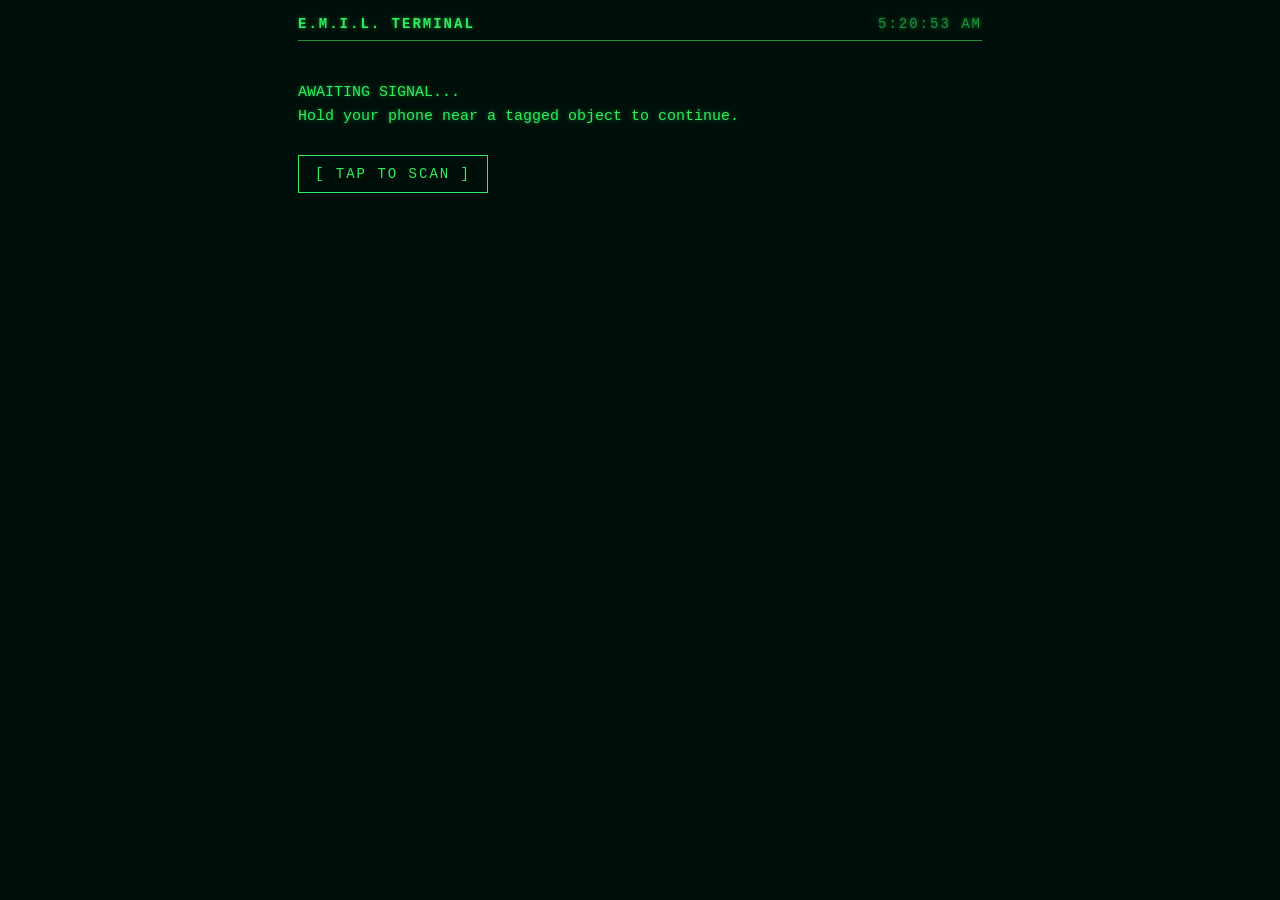
<file: index.html>
<!DOCTYPE html>
<html lang="en">
<head>
<meta charset="UTF-8">
<meta name="viewport" content="width=device-width, initial-scale=1, maximum-scale=1, user-scalable=no">
<meta name="theme-color" content="#000000">
<title>Quest Terminal</title>
<link rel="stylesheet" href="css/style.css">
</head>
<body>
<div id="crt-overlay" aria-hidden="true"></div>

<main id="terminal">
  <header id="term-header">
    <span id="app-title">QUEST TERMINAL</span>
    <span id="clock">00:00:00</span>
  </header>

  <div id="term-log" aria-live="polite"></div>

  <!-- Idle / scan screen -->
  <section id="screen-idle" class="screen">
    <pre id="idle-text" class="term-text"></pre>
    <button id="btn-scan" class="term-btn">[ TAP TO SCAN ]</button>
    <div id="scan-status" class="term-status"></div>
  </section>

  <!-- Unsupported device screen -->
  <section id="screen-unsupported" class="screen hidden">
    <pre id="unsupported-text" class="term-text"></pre>
  </section>

  <!-- Unknown tag screen -->
  <section id="screen-unknown" class="screen hidden">
    <pre id="unknown-text" class="term-text"></pre>
    <button class="term-btn btn-rescan">[ SCAN AGAIN ]</button>
  </section>

  <!-- Reveal (text/image) screen -->
  <section id="screen-reveal" class="screen hidden">
    <h2 id="reveal-title" class="term-title"></h2>
    <pre id="reveal-text" class="term-text"></pre>
    <div id="reveal-images" class="image-grid"></div>
    <button class="term-btn btn-rescan">[ SCAN NEXT TAG ]</button>
  </section>

  <!-- Code entry screen -->
  <section id="screen-code" class="screen hidden">
    <h2 id="code-title" class="term-title"></h2>
    <pre id="code-prompt" class="term-text"></pre>
    <div class="code-line">
      <span class="code-caret">&gt;</span>
      <input id="code-input" type="text" autocomplete="off" autocapitalize="off"
             autocorrect="off" spellcheck="false" inputmode="text" maxlength="64">
    </div>
    <button id="btn-submit-code" class="term-btn">[ EXECUTE ]</button>
    <div id="code-feedback" class="term-status"></div>
    <button class="term-btn btn-rescan">[ ABORT / SCAN NEXT ]</button>
  </section>

  <!-- Success screen (after correct code) -->
  <section id="screen-success" class="screen hidden">
    <h2 id="success-title" class="term-title"></h2>
    <pre id="success-text" class="term-text"></pre>
    <div id="success-images" class="image-grid"></div>
    <button class="term-btn btn-rescan">[ SCAN NEXT TAG ]</button>
  </section>
</main>

<script src="js/app.js"></script>
</body>
</html>
</file>
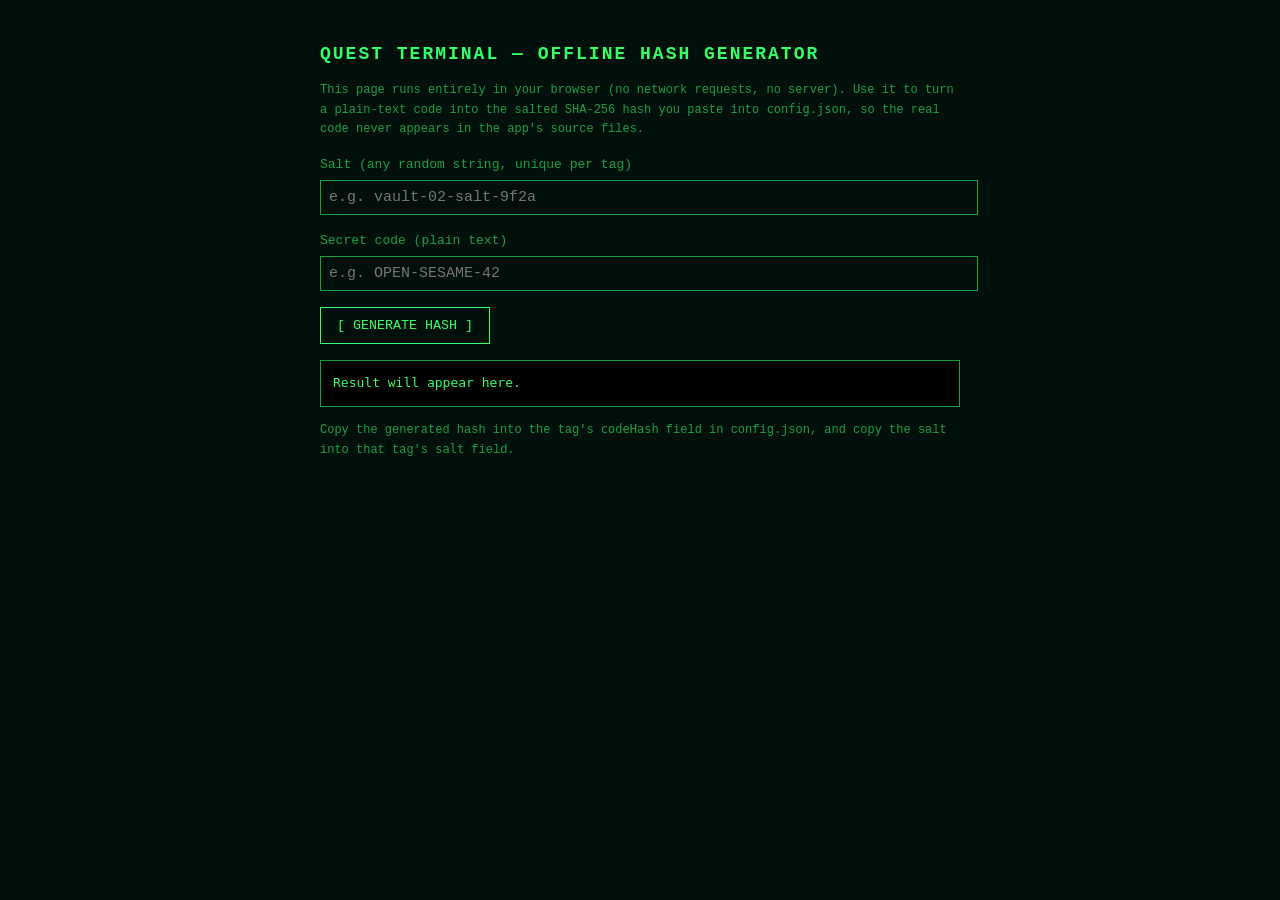
<file: tools/hash-generator.html>
<!DOCTYPE html>
<html lang="en">
<head>
<meta charset="UTF-8">
<meta name="viewport" content="width=device-width, initial-scale=1">
<title>Quest Terminal — Hash Generator</title>
<style>
  body {
    background: #01100a;
    color: #33ff66;
    font-family: Consolas, "Courier New", monospace;
    max-width: 640px;
    margin: 40px auto;
    padding: 0 16px;
    line-height: 1.6;
  }
  h1 { font-size: 18px; letter-spacing: 2px; }
  label { display: block; margin-top: 16px; font-size: 13px; color: #1c9e42; }
  input {
    width: 100%;
    background: transparent;
    border: 1px solid #1c9e42;
    color: #a6ffb4;
    font-family: inherit;
    font-size: 15px;
    padding: 8px;
    margin-top: 4px;
  }
  button {
    margin-top: 16px;
    background: transparent;
    border: 1px solid #33ff66;
    color: #33ff66;
    font-family: inherit;
    padding: 10px 16px;
    cursor: pointer;
  }
  button:hover { background: #33ff66; color: #001b0d; }
  pre {
    background: #000;
    border: 1px solid #1c9e42;
    padding: 12px;
    white-space: pre-wrap;
    word-break: break-all;
    margin-top: 16px;
  }
  .hint { color: #1c9e42; font-size: 12px; }
</style>
</head>
<body>
<h1>QUEST TERMINAL — OFFLINE HASH GENERATOR</h1>
<p class="hint">
  This page runs entirely in your browser (no network requests, no server).
  Use it to turn a plain-text code into the salted SHA-256 hash you paste
  into <code>config.json</code>, so the real code never appears in the app's
  source files.
</p>

<label for="salt">Salt (any random string, unique per tag)</label>
<input id="salt" type="text" placeholder="e.g. vault-02-salt-9f2a">

<label for="code">Secret code (plain text)</label>
<input id="code" type="text" placeholder="e.g. OPEN-SESAME-42">

<button id="btn-generate">[ GENERATE HASH ]</button>

<pre id="output">Result will appear here.</pre>

<p class="hint">
  Copy the generated hash into the tag's <code>codeHash</code> field in
  config.json, and copy the salt into that tag's <code>salt</code> field.
</p>

<script>
document.getElementById("btn-generate").addEventListener("click", async () => {
  const salt = document.getElementById("salt").value;
  const code = document.getElementById("code").value;
  const output = document.getElementById("output");

  if (!code) {
    output.textContent = "Enter a code first.";
    return;
  }

  const data = new TextEncoder().encode(salt + code);
  const digest = await crypto.subtle.digest("SHA-256", data);
  const hex = Array.from(new Uint8Array(digest))
    .map((b) => b.toString(16).padStart(2, "0"))
    .join("");

  output.textContent = `"salt": "${salt}",\n"codeHash": "${hex}"`;
});
</script>
</body>
</html>
</file>
<file: css/style.css>
:root {
  --bg: #01100a;
  --fg: #33ff66;
  --fg-dim: #1c9e42;
  --fg-bright: #a6ffb4;
  --danger: #ff3b3b;
  --font: "Consolas", "Courier New", "Lucida Console", monospace;
}

* { box-sizing: border-box; }

html, body {
  margin: 0;
  padding: 0;
  height: 100%;
  background: var(--bg);
  color: var(--fg);
  font-family: var(--font);
}

body {
  min-height: 100vh;
  display: flex;
  align-items: stretch;
  justify-content: center;
  overflow-x: hidden;
}

#terminal {
  width: 100%;
  max-width: 720px;
  padding: 16px 18px 40px;
  position: relative;
  z-index: 1;
  text-shadow: 0 0 4px rgba(51, 255, 102, 0.55);
}

#term-header {
  display: flex;
  justify-content: space-between;
  align-items: baseline;
  border-bottom: 1px solid var(--fg-dim);
  padding-bottom: 8px;
  margin-bottom: 14px;
  letter-spacing: 2px;
  font-size: 14px;
}

#app-title { font-weight: bold; }
#clock { color: var(--fg-dim); }

#term-log {
  font-size: 12px;
  color: var(--fg-dim);
  min-height: 16px;
  margin-bottom: 10px;
  white-space: pre-wrap;
}

.screen.hidden { display: none; }

.term-title {
  font-size: 18px;
  letter-spacing: 3px;
  margin: 6px 0 14px;
  color: var(--fg-bright);
}

.term-text {
  font-family: var(--font);
  font-size: 15px;
  line-height: 1.6;
  white-space: pre-wrap;
  word-break: break-word;
  margin: 0 0 18px;
  min-height: 1.6em;
}

.term-status {
  font-size: 13px;
  min-height: 18px;
  color: var(--fg-dim);
  margin-top: 10px;
}
.term-status.error { color: var(--danger); }
.term-status.ok { color: var(--fg-bright); }

.term-btn {
  display: inline-block;
  background: transparent;
  border: 1px solid var(--fg);
  color: var(--fg);
  font-family: var(--font);
  font-size: 14px;
  letter-spacing: 2px;
  padding: 10px 16px;
  margin-top: 8px;
  cursor: pointer;
  transition: background 0.15s ease, color 0.15s ease;
}
.term-btn:hover,
.term-btn:focus {
  background: var(--fg);
  color: #001b0d;
  outline: none;
}
.term-btn:active { transform: translateY(1px); }

.code-line {
  display: flex;
  align-items: center;
  gap: 8px;
  border: 1px solid var(--fg-dim);
  padding: 10px 12px;
  margin-bottom: 12px;
}
.code-caret { color: var(--fg-bright); }

#code-input {
  flex: 1;
  background: transparent;
  border: none;
  outline: none;
  color: var(--fg-bright);
  font-family: var(--font);
  font-size: 16px;
  letter-spacing: 2px;
  caret-color: var(--fg-bright);
}
#code-input::placeholder { color: var(--fg-dim); }

.image-grid {
  display: flex;
  flex-wrap: wrap;
  gap: 10px;
  margin-bottom: 16px;
}
.image-grid img {
  max-width: 100%;
  width: 260px;
  border: 1px solid var(--fg-dim);
  padding: 4px;
  background: #000;
}

/* blinking text cursor after typewriter text */
.term-text.typing::after,
#idle-text.typing::after {
  content: "\2588";
  animation: blink 1s steps(1) infinite;
  color: var(--fg-bright);
}
@keyframes blink {
  50% { opacity: 0; }
}

/* CRT scanline + flicker overlay */
#crt-overlay {
  pointer-events: none;
  position: fixed;
  inset: 0;
  z-index: 2;
  background: repeating-linear-gradient(
    to bottom,
    rgba(0, 0, 0, 0) 0px,
    rgba(0, 0, 0, 0.15) 1px,
    rgba(0, 0, 0, 0) 2px
  );
  mix-blend-mode: multiply;
  animation: flicker 6s infinite;
}
@keyframes flicker {
  0%, 96%, 100% { opacity: 0.9; }
  97% { opacity: 0.75; }
  98% { opacity: 0.95; }
}

@media (max-width: 480px) {
  .image-grid img { width: 100%; }
  #term-header { font-size: 12px; }
}
</file>
